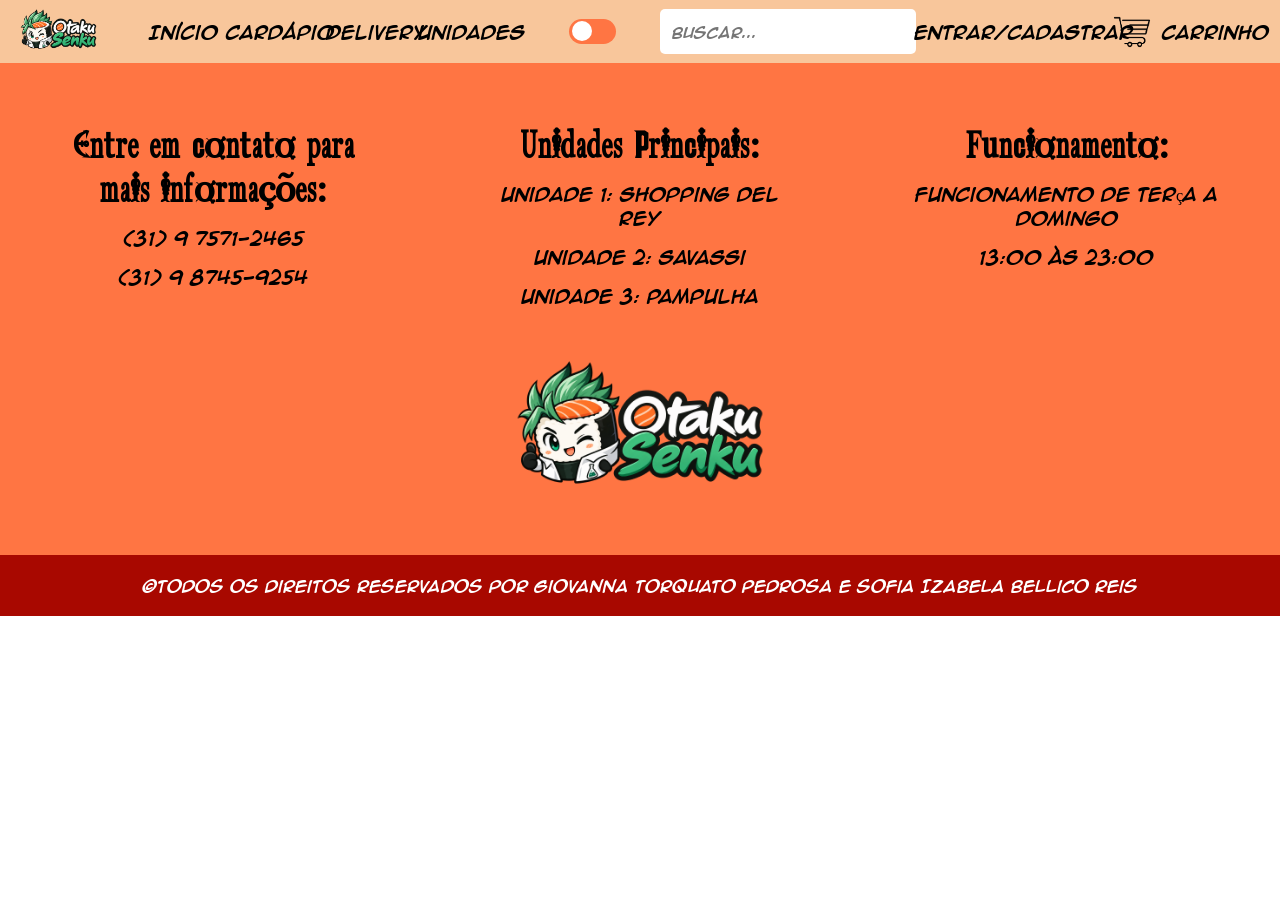
<file: cardapio.html>
<!DOCTYPE html>
<html lang="en">

<head>
    <meta charset="UTF-8">
    <meta name="viewport" content="width=device-width, initial-scale=1.0">
    <title>Document</title>
    <link rel="icon" type="image/x-icon" href="logo_otaku_senku_1.png">
    <link rel="stylesheet" href="cardapio.css">
</head>

<body>
    <header class="header">
        <div class="logo"><img src="logo_otaku_senku_1.png" alt=""></div>
        <div class="menu-mobile">
    <input type="checkbox" id="menu-toggle" class="menu-toggle">
    <label for="menu-toggle" class="botao-menu">Menu</label>

    <menu class="menu-principal">
        <li><a href="index.html">Início</a></li>
        <li><a href="cardapio.html">Cardápio</a></li>
        <li><a href="">Delivery</a></li>
        <li><a href="">Unidades</a></li>
        <li class="so-mobile"><a href="">Entrar/Cadastrar</a></li>
    </menu>
</div>
        <label class="switch">
            <input type="checkbox" id="meu-switch">
            <span class="slider"></span>
        </label>

        <input type="text" placeholder="  Buscar..." class="input">
        <menu class="outro-menu">
            <li><a href="" class="entrar">Entrar/Cadastrar</a></li>
        </menu>
        <div class="car"><a href=""><img src="car 1.png" alt="">Carrinho</a></div>
    </header>

     <footer class="footer">
        <div class="informacoes">
            <div class="contato">
                <h1>Entre em contato para mais informações:</h1>
                <p>(31) 9 7571-2465</p>
                <p>(31) 9 8745-9254</p>
            </div>
            <div class="contato">
                <h1>Unidades Principais:</h1>
                <p>Unidade 1: Shopping Del Rey</p>
                <p>Unidade 2: Savassi</p>
                <p>Unidade 3: Pampulha</p>
            </div>
            <div class="contato">
                <h1>Funcionamento:</h1>
                <p>Funcionamento de Terça a Domingo</p>
                <p>13:00 às 23:00</p>
            </div>
        </div>
        <div class="start">
            <img src="logo_otaku_senku_1.png" alt="">
        </div>
        <div class="creditos">
            <p>&copy;Todos os direitos reservados por Giovanna Torquato Pedrosa e Sofia Izabela Bellico Reis </p>
        </div>
    </footer>
</body>

</html>
</file>
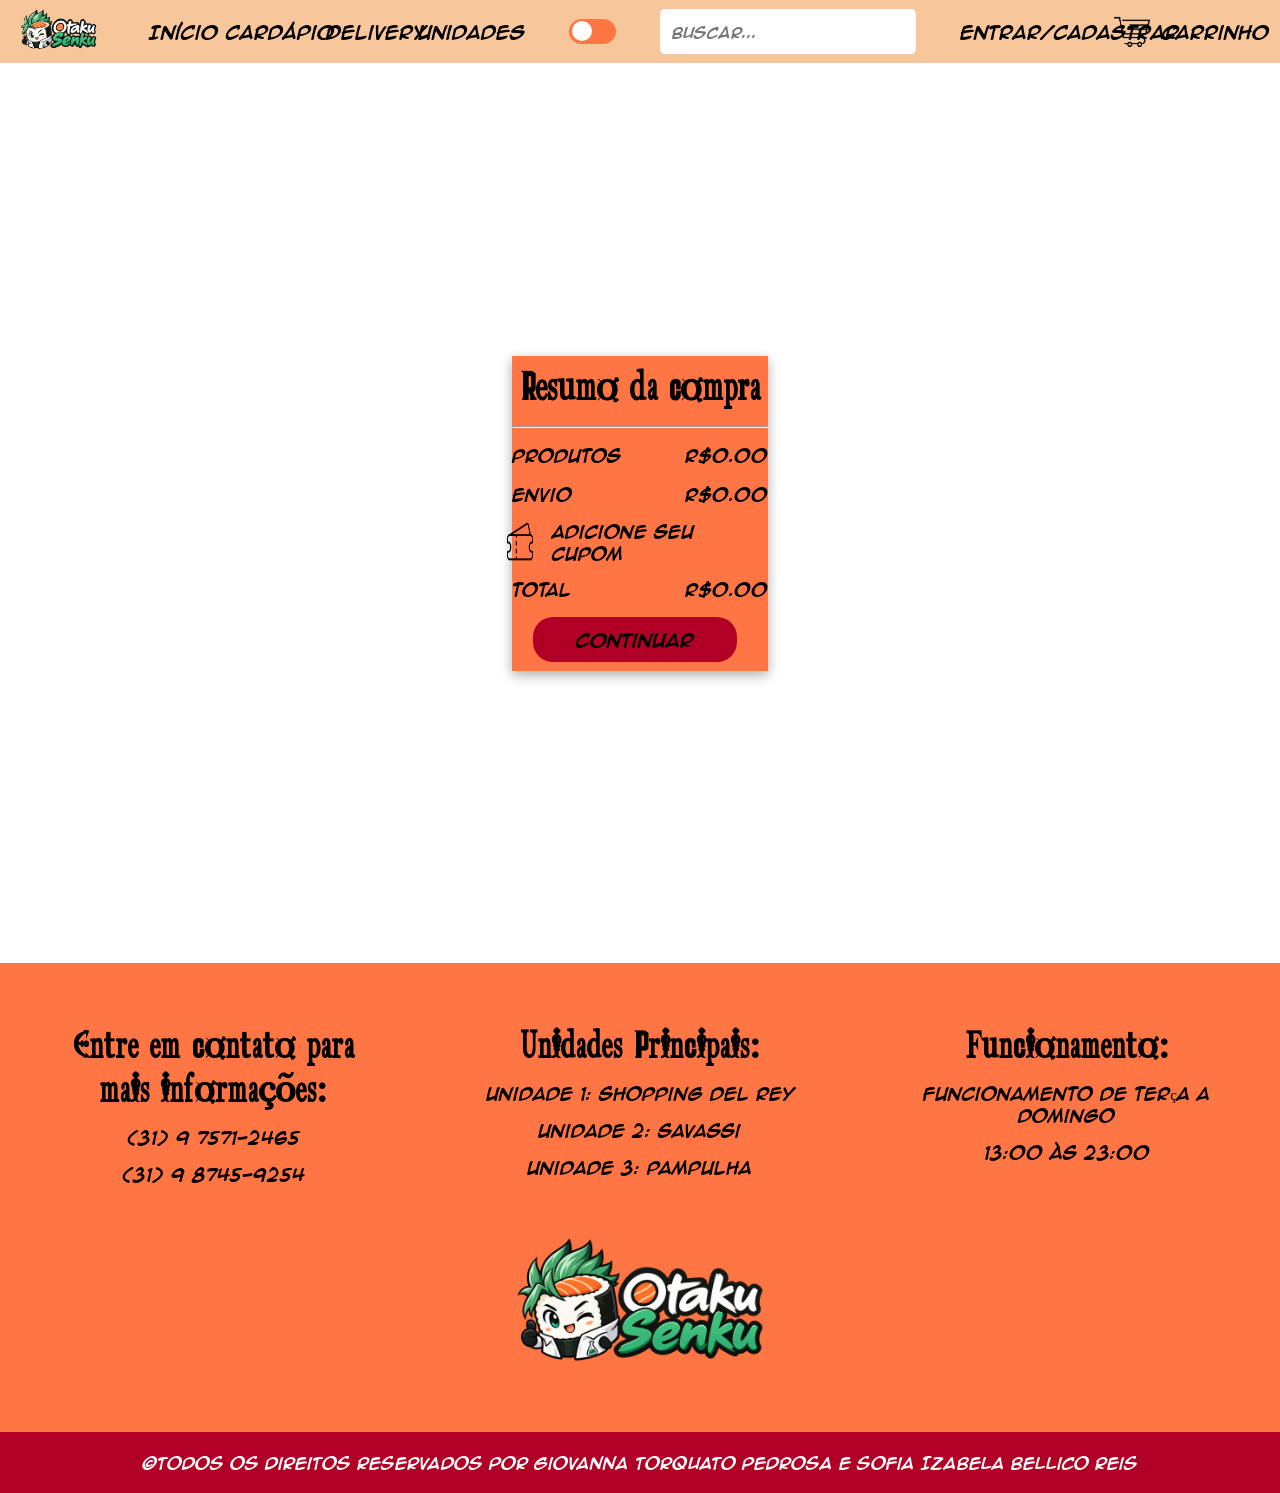
<file: carrinho.html>
<!DOCTYPE html>
<html lang="pt-BR">

<head>
    <meta charset="UTF-8">
    <meta name="viewport" content="width=device-width, initial-scale=1.0">
    <title>Otaku Senku</title>
    <link rel="icon" type="image/x-icon" href="logo_otaku_senku_1.png">
    <link rel="stylesheet" href="carrinho.css">
    <script src="script.js" defer></script>
</head>

<body>
    <header class="header">
        <div class="logo"><img src="logo_otaku_senku_1.png" alt="Otaku Senku"></div>

        <div class="menu-mobile">
            <input type="checkbox" id="menu-toggle" class="menu-toggle">
            <label for="menu-toggle" class="botao-menu">Menu</label>

            <menu class="menu-principal">
                <li><a href="index.html">Início</a></li>
                <li><a href="cardapio.html">Cardápio</a></li>
                <li><a href="delivery.html">Delivery</a></li>
                <li><a href="unidades.html">Unidades</a></li>
                <li class="so-mobile"><a href="#" class="abrir-modal">Entrar/Cadastrar</a></li>
            </menu>
        </div>

        <label class="switch">
            <input type="checkbox" id="meu-switch">
            <span class="slider"></span>
        </label>

        <input type="text" placeholder="  Buscar..." class="input">

        <menu class="outro-menu">
            <li><a href="#" class="entrar abrir-modal">Entrar/Cadastrar</a></li>
        </menu>

        <div class="car"><a href="#" id="a"><img src="car 1.png" alt="">Carrinho</a></div>
    </header>

    <!-- MODAL: fica fora do header, direto no body, para o resto da página poder ser desfocado -->
    <dialog id="cadastro">
        <form method="dialog" class="form-cadastro">
            <button type="button" class="fechar-x" id="fecharModal" aria-label="Fechar">&times;</button>

            <h2>Entrar / Cadastrar</h2>
            <p class="subtitulo">Junte-se à nossa guilda otaku!</p>

            <input type="text" placeholder="Nome completo" required>
            <input type="email" placeholder="E-mail" required>
            <input type="password" placeholder="Senha" required>
            <input type="password" placeholder="Confirme sua senha" required>

            <button type="submit" class="btn-cadastrar">Cadastrar</button>
        </form>
    </dialog>
    <section class="sec01">
        <div class="produtos">

        </div>
        <div class="final">
            <div class="parte">
                <h1>Resumo da compra</h1>
                <hr>
                <div class="parte2">
                    <h2>Produtos</h2>
                    <p id="alterna">R$0.00</p>
                </div>
                <div class="parte2">
                    <h2>Envio</h2>
                    <p id="alterna2">R$0.00</p>
                </div>
                <a href="" class="cupom"><img src="ticket.png" alt=""><span class="space"></span><p>Adicione seu cupom</p></a>
                <div class="parte2">
                    <h2>Total</h2>
                    <p>R$0.00</p>
                </div>
                <a href="" class="as">Continuar</a>
            </div>
        </div>
        <div>

        </div>
    </section>
    <footer class="footer">
        <div class="informacoes">
            <div class="contato">
                <h1>Entre em contato para mais informações:</h1>
                <p>(31) 9 7571-2465</p>
                <p>(31) 9 8745-9254</p>
            </div>
            <div class="contato">
                <h1>Unidades Principais:</h1>
                <p>Unidade 1: Shopping Del Rey</p>
                <p>Unidade 2: Savassi</p>
                <p>Unidade 3: Pampulha</p>
            </div>
            <div class="contato">
                <h1>Funcionamento:</h1>
                <p>Funcionamento de Terça a Domingo</p>
                <p>13:00 às 23:00</p>
            </div>
        </div>
        <div class="start">
            <img src="logo_otaku_senku_1.png" alt="">
        </div>
        <div class="creditos">
            <p>&copy;Todos os direitos reservados por Giovanna Torquato Pedrosa e Sofia Izabela Bellico Reis </p>
        </div>
    </footer>
</body>

</html>
</file>
<file: cardapio.css>
* {
    margin: 0;
  padding: 0;
  box-sizing: border-box;
}
@font-face {
    font-family: 'AnimeAce';
    src: url('./fonts/animeace2_bld.ttf') format('truetype');
    font-weight: normal;
    font-style: normal;
}

@font-face {
    font-family: 'JujutsuKaizen';
    src: url('./fonts/Qetod.ttf') format('truetype');
    font-weight: normal;
    font-style: normal;
}
@font-face {
    font-family: 'BlackClover';
    src: url('./fonts/FetteClassicUNZFraktur.ttf') format('truetype');
    font-weight: normal;
    font-style: normal;
}
@font-face {
    font-family: 'OnePiece';
    src: url('./fonts/OnePiece-zAqL.ttf') format('truetype');
    font-weight: normal;
    font-style: normal;
}

:root {
    --opaco: #f2954488;
    --botao: #ff7543;
    --orange: #D1541F;
    --yellow: #FFFFC9;
    --vermelho: #A80800;
}
p {
    font-family: 'JujutsuKaizen', Consolas, monospace;
}
.dropdown-content {
    display: flex;
    justify-content: space-around;
    align-items: center;
    width: 100%;
}

.menu-mobile {
    display: contents;      /* os <li> continuam alinhados no header */
}
.menu-toggle,
.botao-menu,
.so-mobile {
    display: none;
}


menu {
    display: flex;
    justify-content: space-around;
    align-items: center;
    width: 30%;
    list-style-type: none;
}
.entrar {
    margin: 0px;
    align-items: center;
    justify-content: center;
    font-family: "AnimeAce";
    color: black;
    text-decoration: none;
}
.outro-menu {
    display: flex;
    justify-content: space-around;
    align-items: center;
    width: 10%;
    list-style-type: none;
}
.header {
    display: flex;
    justify-content: space-between;
    align-items: center;
    width: 100%;
    height: 7vh;
    background-color: var(--opaco);
    position: sticky;
    top: 0;
}

.logo{
    width: 6%;
    height: 6vh;
    margin-left: 20px;
}
.logo img {
    width: 100%;
    height: 6vh;
}
.switch {
    position: relative;
    display: inline-block;
    width: 47px;
    height: 25px;
}


.switch input {
    opacity: 0;
    width: 0;
    height: 0;
}


.slider {
    position: absolute;
    cursor: pointer;
    top: 0;
    left: 0;
    right: 0;
    bottom: 0;
    background-color: var(--botao);
    transition: 0.4s;
    border-radius: 34px;
}


.slider:before {
    position: absolute;
    content: "";
    height: 20px;
    width: 20px;
    left: 3px;
    bottom: 3px;
    background-color: white;
    transition: 0.4s;
    border-radius: 50%;
}


.switch input:checked+.slider {
    background-color: var(--orange);
}


.switch input:checked+.slider:before {
    transform: translateX(20px);
}
.car {
    font-family: 'AnimeAce';
    margin-right: 20px;
    display: flex;
    align-items: center;
    justify-content: center;
    width: 10%;
}
.input {
    width: 20%;
    height: 5vh;
    border: none;
    border-radius: 5px;
    font-family: "AnimeAce";
}
a {
    width: 40px;
    height: 40px;
    margin-right: 10px;
    display: flex;
    align-items: center;
    justify-content: center;
    font-family: "AnimeAce";
    color: black;
    text-decoration: none;
}
.car img {
    width: 100%;
    height: 100%;
    margin-right: 10px;
}
/* ================= MODAL ================= */
dialog {
    /* o reset "* { margin: 0 }" tira o centro automático, então voltamos com auto */
    margin: auto;
 
    width: min(92vw, 620px);
    padding: 56px 48px 48px;
    border: 4px solid var(--preto);
    border-radius: 22px;
    background-color: var(--vermelho);
    color: white;
    box-shadow: 12px 12px 0 var(--preto);
    overflow: visible;
}
 
dialog[open] {
    animation: aparecer 0.3s ease;
}
 
@keyframes aparecer {
    from { opacity: 0; transform: translateY(-24px) scale(0.95); }
    to   { opacity: 1; transform: translateY(0) scale(1); }
}
 
/* escurece o fundo (o desfoque é feito no body, veja abaixo, porque funciona no Firefox) */
dialog::backdrop {
    background-color: rgba(0, 0, 0, 0.35);
}
 
/* RESTO DO SITE DESFOCADO */
body > *:not(dialog) {
    transition: filter 0.3s ease;
}
body.modal-aberto > *:not(dialog) {
    filter: blur(8px);
}
 
.form-cadastro {
    position: relative;
    display: flex;
    flex-direction: column;
    gap: 20px;
}
 
.form-cadastro h2 {
    font-family: 'OnePiece', 'AnimeAce', sans-serif;
    font-size: clamp(2.2rem, 7vw, 3.4rem);
    font-weight: normal;
    text-align: center;
    color: white;
}
 
.form-cadastro .subtitulo {
    font-family: 'AnimeAce', sans-serif;
    font-size: 1.05rem;
    text-align: center;
    margin-bottom: 8px;
}
 
.form-cadastro input {
    width: 100%;
    height: 60px;
    padding: 0 20px;
    border: 3px solid var(--preto);
    border-radius: 12px;
    background-color: white;
    color: black;
    font-family: 'AnimeAce', sans-serif;
    font-size: 1.1rem;
    outline: none;
    transition: box-shadow 0.2s, transform 0.2s;
}
 
.form-cadastro input::placeholder {
    font-family: 'AnimeAce', sans-serif;
    color: #b10026;
    opacity: 0.85;
}
 
.form-cadastro input:focus {
    box-shadow: 0 0 0 4px var(--botao);
    transform: scale(1.02);
}
 
.btn-cadastrar {
    height: 62px;
    margin-top: 6px;
    border: 3px solid var(--preto);
    border-radius: 12px;
    background-color: var(--botao);
    color: black;
    font-family: 'AnimeAce', sans-serif;
    font-size: 1.3rem;
    cursor: pointer;
    transition: transform 0.15s, background-color 0.2s;
}
.btn-cadastrar:hover {
    background-color: var(--orange);
    transform: translateY(-3px);
}
.btn-cadastrar:active {
    transform: translateY(0);
}
 
.fechar-x {
    position: absolute;
    top: -80px;
    right: -64px;
    width: 42px;
    height: 42px;
    padding: 0;
    border: 3px solid var(--preto);
    border-radius: 50%;
    background-color: white;
    color: #b10026;
    font-size: 1.7rem;
    line-height: 1;
    cursor: pointer;
}
.fechar-x:hover {
    background-color: var(--botao);
}
 
/* ========================footer====================== */
.footer {
    width: 100%;
    padding: 60px 20px 0;     
    display: flex;
    flex-direction: column;
    align-items: center;
    gap: 40px;
    background-color: var(--botao);
}

.informacoes {
    display: grid;
    grid-template-columns: repeat(3, 1fr);
    gap: 40px;
    width: 100%;
    max-width: 1900px;
    justify-items: center;
}

.contato {
    width: 80%;
    text-align: center;
    display: flex;
    flex-direction: column;
    justify-content: flex-start;
    gap: 15px;
}

.contato h1 {
    font-family: "OnePiece";
    font-size: clamp(28px, 3vw, 45px);
}

.contato p {
    font-family: 'AnimeAce';
}

.start {
    display: flex;
    justify-content: center;   
    width: 100%;
    max-width: 1900px;
}

.footer img {
    width: 250px;
    max-width: 60%;
    height: auto;
    display: flex;
    justify-content: flex-start;
}

.creditos {
    background-color: var(--vermelho);
    width: calc(100% + 40px);  
    margin: 0 -20px;
    padding: 20px;
    text-align: center;
}

.creditos p {
    font-family: 'AnimeAce';
    font-size: 0.9rem;
    color: white;
}


@media (max-width: 520px) {

    /* ================= HEADER ================= */
    .logo {
        width: 60px;
        height: auto;
    }
    .logo img {
        height: auto;
    }

    /* menu "Menu" */
    .menu-mobile {
        display: block;
        position: relative;
        margin-right: auto;
    }
    .botao-menu {
        display: block;
        font-family: 'AnimeAce';
        padding: 10px 15px;
        cursor: pointer;
        white-space: nowrap;
    }
    .menu-principal {
        display: none;
        position: absolute;
        top: 100%;
        left: 0;
        width: max-content;
        min-width: 160px;
        flex-direction: column;
        align-items: stretch;
        background-color: #f0f0f0;
        border-radius: 0 0 12px 12px;
        box-shadow: 0 8px 20px rgba(0, 0, 0, 0.25);
        z-index: 200;
    }
    .menu-toggle:checked ~ .menu-principal {
        display: flex;
    }
    .menu-principal li a {
        width: 100%;
        height: auto;
        margin: 0;
        padding: 12px 20px;
        justify-content: flex-start;
    }
    .menu-principal li a:hover {
        background-color: var(--orange);
        
    }
    .so-mobile {
        display: list-item;
    }

    /* busca e "Entrar" saem do header (o Entrar fica dentro do Menu) */
    .input,
    .outro-menu {
        display: none;
    }

    /* carrinho */
    .car {
        width: auto;
        margin-right: 10px;
    }
    .car a {
        width: auto;
        font-size: 0.9rem;
    }
    .car a:hover {
        border-bottom-left-radius: 10px;
        border-bottom-right-radius: 10px;
    }
    /* ==========================footer==================== */
    .informacoes {
        grid-template-columns: 1fr;
    }
}
</file>
<file: carrinho.css>
* {
    margin: 0;
    padding: 0;
    box-sizing: border-box;
}
 
/* ================= FONTES ================= */
@font-face {
    font-family: 'AnimeAce';
    src: url('./fonts/animeace2_bld.ttf') format('truetype');
    font-weight: normal;
    font-style: normal;
}
@font-face {
    font-family: 'JujutsuKaizen';
    src: url('./fonts/Qetod.ttf') format('truetype');
    font-weight: normal;
    font-style: normal;
}
@font-face {
    font-family: 'BlackClover';
    src: url('./fonts/FetteClassicUNZFraktur.ttf') format('truetype');
    font-weight: normal;
    font-style: normal;
}
@font-face {
    font-family: 'OnePiece';
    src: url('./fonts/OnePiece-zAqL.ttf') format('truetype');
    font-weight: normal;
    font-style: normal;
}
 
/* ================= CORES ================= */
:root {
    --opaco: #f2954488;
    --botao: #ff7543;
    --orange: #D1541F;
    --yellow: #FFFFC9;
    --vermelho: #b10026;
    --branco: white;
    --preto: black;
}
.dark_mode {
    --opaco: #ffce5a95;
    --botao: #FFCD5A;
    --orange: #D1541F;
    --yellow: #ff6a00;
    --vermelho: #A80800;
    --branco: black;
    --preto: white;
}
 
p {
    font-family: 'JujutsuKaizen', Consolas, monospace;
}
 
/* ================= HEADER ================= */
.menu-mobile {
    display: contents;
}
.menu-toggle,
.botao-menu,
.so-mobile {
    display: none;
}
 
menu {
    display: flex;
    justify-content: space-around;
    align-items: center;
    width: 30%;
    list-style-type: none;
}
.outro-menu {
    display: flex;
    justify-content: space-around;
    align-items: center;
    width: 10%;
    list-style-type: none;
}
.header {
    display: flex;
    justify-content: space-between;
    align-items: center;
    width: 100%;
    height: 7vh;
    background-color: var(--opaco);
    position: sticky;
    top: 0;
}
.logo {
    width: 6%;
    height: 6vh;
    margin-left: 20px;
}
.logo img {
    width: 100%;
    height: 6vh;
}
 
a {
    width: 40px;
    height: 40px;
    margin-right: 10px;
    display: flex;
    align-items: center;
    justify-content: center;
    font-family: 'AnimeAce';
    color: black;
    text-decoration: none;
}
.entrar {
    width: auto;
    height: auto;
    margin: 0;
}
 
.input {
    width: 20%;
    height: 5vh;
    border: none;
    border-radius: 5px;
    font-family: 'AnimeAce';
}
 
.car {
    font-family: 'AnimeAce';
    margin-right: 20px;
    display: flex;
    align-items: center;
    justify-content: center;
    width: 10%;
}
.car img {
    width: 100%;
    height: 100%;
    margin-right: 10px;
}
 
/* ================= SWITCH (modo escuro) ================= */
.switch {
    position: relative;
    display: inline-block;
    width: 47px;
    height: 25px;
}
.switch input {
    opacity: 0;
    width: 0;
    height: 0;
}
.slider {
    position: absolute;
    cursor: pointer;
    inset: 0;
    background-color: var(--botao);
    transition: 0.4s;
    border-radius: 34px;
}
.slider:before {
    position: absolute;
    content: "";
    height: 20px;
    width: 20px;
    left: 3px;
    bottom: 3px;
    background-color: var(--branco);
    transition: 0.4s;
    border-radius: 50%;
}
.switch input:checked + .slider {
    background-color: var(--orange);
}
.switch input:checked + .slider:before {
    transform: translateX(20px);
}
 
/* ================= MODAL ================= */
dialog {
    /* o reset "* { margin: 0 }" tira o centro automático, então voltamos com auto */
    margin: auto;
 
    width: min(92vw, 620px);
    padding: 56px 48px 48px;
    border: 4px solid var(--preto);
    border-radius: 22px;
    background-color: var(--vermelho);
    color: white;
    box-shadow: 12px 12px 0 var(--preto);
    overflow: visible;
}
 
dialog[open] {
    animation: aparecer 0.3s ease;
}
 
@keyframes aparecer {
    from { opacity: 0; transform: translateY(-24px) scale(0.95); }
    to   { opacity: 1; transform: translateY(0) scale(1); }
}
 
/* escurece o fundo (o desfoque é feito no body, veja abaixo, porque funciona no Firefox) */
dialog::backdrop {
    background-color: rgba(0, 0, 0, 0.35);
}
 
/* RESTO DO SITE DESFOCADO */
body > *:not(dialog) {
    transition: filter 0.3s ease;
}
body.modal-aberto > *:not(dialog) {
    filter: blur(8px);
}
 
.form-cadastro {
    position: relative;
    display: flex;
    flex-direction: column;
    gap: 20px;
}
 
.form-cadastro h2 {
    font-family: 'OnePiece', 'AnimeAce', sans-serif;
    font-size: clamp(2.2rem, 7vw, 3.4rem);
    font-weight: normal;
    text-align: center;
    color: white;
}
 
.form-cadastro .subtitulo {
    font-family: 'AnimeAce', sans-serif;
    font-size: 1.05rem;
    text-align: center;
    margin-bottom: 8px;
}
 
.form-cadastro input {
    width: 100%;
    height: 60px;
    padding: 0 20px;
    border: 3px solid var(--preto);
    border-radius: 12px;
    background-color: white;
    color: black;
    font-family: 'AnimeAce', sans-serif;
    font-size: 1.1rem;
    outline: none;
    transition: box-shadow 0.2s, transform 0.2s;
}
 
.form-cadastro input::placeholder {
    font-family: 'AnimeAce', sans-serif;
    color: #b10026;
    opacity: 0.85;
}
 
.form-cadastro input:focus {
    box-shadow: 0 0 0 4px var(--botao);
    transform: scale(1.02);
}
 
.btn-cadastrar {
    height: 62px;
    margin-top: 6px;
    border: 3px solid var(--preto);
    border-radius: 12px;
    background-color: var(--botao);
    color: black;
    font-family: 'AnimeAce', sans-serif;
    font-size: 1.3rem;
    cursor: pointer;
    transition: transform 0.15s, background-color 0.2s;
}
.btn-cadastrar:hover {
    background-color: var(--orange);
    transform: translateY(-3px);
}
.btn-cadastrar:active {
    transform: translateY(0);
}
 
.fechar-x {
    position: absolute;
    top: -80px;
    right: -64px;
    width: 42px;
    height: 42px;
    padding: 0;
    border: 3px solid var(--preto);
    border-radius: 50%;
    background-color: white;
    color: #b10026;
    font-size: 1.7rem;
    line-height: 1;
    cursor: pointer;
}
.fechar-x:hover {
    background-color: var(--botao);
}
/*  
=====================sec01========================== */
.sec01 {
    width: 100%;
    height: 100vh;
    max-width: 1900px;
    display: flex;
    flex-direction: column;
    justify-content: space-around;
    align-items: center;
}

.final {
    background-color: var(--botao);
    box-shadow: 0 4px 12px rgba(0, 0, 0, 0.332);;
    width: 20%;
    height: 35%;
    display: flex;
    justify-content: space-evenly;

}
hr {
    width: 100%;
    color: var(--preto);
}
.parte2 {
    display: flex;
    justify-content: space-between;
    align-items: center;
    width: 100%;
}
.parte h1 {
    font-family: 'OnePiece';
    font-size: 40px;
}
.parte2 h2, p{
    font-family: 'AnimeAce';
    font-size: 15px;
}
.cupom img {
    width: 10%;
    height: 5vh;
}
.parte {
    display: flex;
    flex-direction: column;
    align-items: center;
    justify-content: space-around;
}
.parte .as {
    width: 80%;
    height: 5vh;
    background-color: var(--vermelho);
    border: var(--preto);
    border-radius: 20px;
}
.cupom {
    width: 100%;
}
.space {
    width: 20px;
}
/* ================= FOOTER ================= */
.footer {
    width: 100%;
    padding: 60px 20px 0;
    display: flex;
    flex-direction: column;
    align-items: center;
    gap: 40px;
    background-color: var(--botao);
    color: black;
}
.informacoes {
    display: grid;
    grid-template-columns: repeat(3, 1fr);
    gap: 40px;
    width: 100%;
    max-width: 1900px;
    justify-items: center;
}
.contato {
    width: 80%;
    text-align: center;
    display: flex;
    flex-direction: column;
    justify-content: flex-start;
    gap: 15px;
}
.contato h1 {
    font-family: 'OnePiece';
    font-size: clamp(28px, 3vw, 45px);
}
.contato p {
    font-family: 'AnimeAce';
}
.start {
    display: flex;
    justify-content: center;
    width: 100%;
    max-width: 1900px;
}
.footer img {
    width: 250px;
    max-width: 60%;
    height: auto;
    display: flex;
    justify-content: flex-start;
}
.creditos {
    background-color: var(--vermelho);
    width: calc(100% + 40px);
    margin: 0 -20px;
    padding: 20px;
    text-align: center;
}
.creditos p {
    font-family: 'AnimeAce';
    font-size: 0.9rem;
    color: white;
}
 
/* ================= MOBILE ================= */
@media (max-width: 520px) {
 
    .logo {
        width: 60px;
        height: auto;
    }
    .logo img {
        height: auto;
    }
 
    .menu-mobile {
        display: block;
        position: relative;
        margin-right: auto;
    }
    .botao-menu {
        display: block;
        font-family: 'AnimeAce';
        padding: 10px 15px;
        cursor: pointer;
        white-space: nowrap;
    }
    .menu-principal {
        display: none;
        position: absolute;
        top: 100%;
        left: 0;
        width: max-content;
        min-width: 160px;
        flex-direction: column;
        align-items: stretch;
        background-color: #f0f0f0;
        border-radius: 0 0 12px 12px;
        box-shadow: 0 8px 20px rgba(0, 0, 0, 0.25);
        z-index: 200;
    }
    .menu-toggle:checked ~ .menu-principal {
        display: flex;
    }
    .menu-principal li a {
        width: 100%;
        height: auto;
        margin: 0;
        padding: 12px 20px;
        justify-content: flex-start;
    }
    .menu-principal li a:hover {
        background-color: var(--orange);
    }
    .so-mobile {
        display: list-item;
    }
 
    .input,
    .outro-menu {
        display: none;
    }
 
    .car {
        width: auto;
        margin-right: 10px;
    }
    .car a {
        width: auto;
        font-size: 0.9rem;
    }
    .car a:hover {
        border-bottom-left-radius: 10px;
        border-bottom-right-radius: 10px;
    }
 
    .informacoes {
        grid-template-columns: 1fr;
    }
 
    /* modal no celular */
    dialog {
        padding: 48px 24px 32px;
    }
    .fechar-x {
        top: -66px;
        right: -8px;
    }
}
</file>
